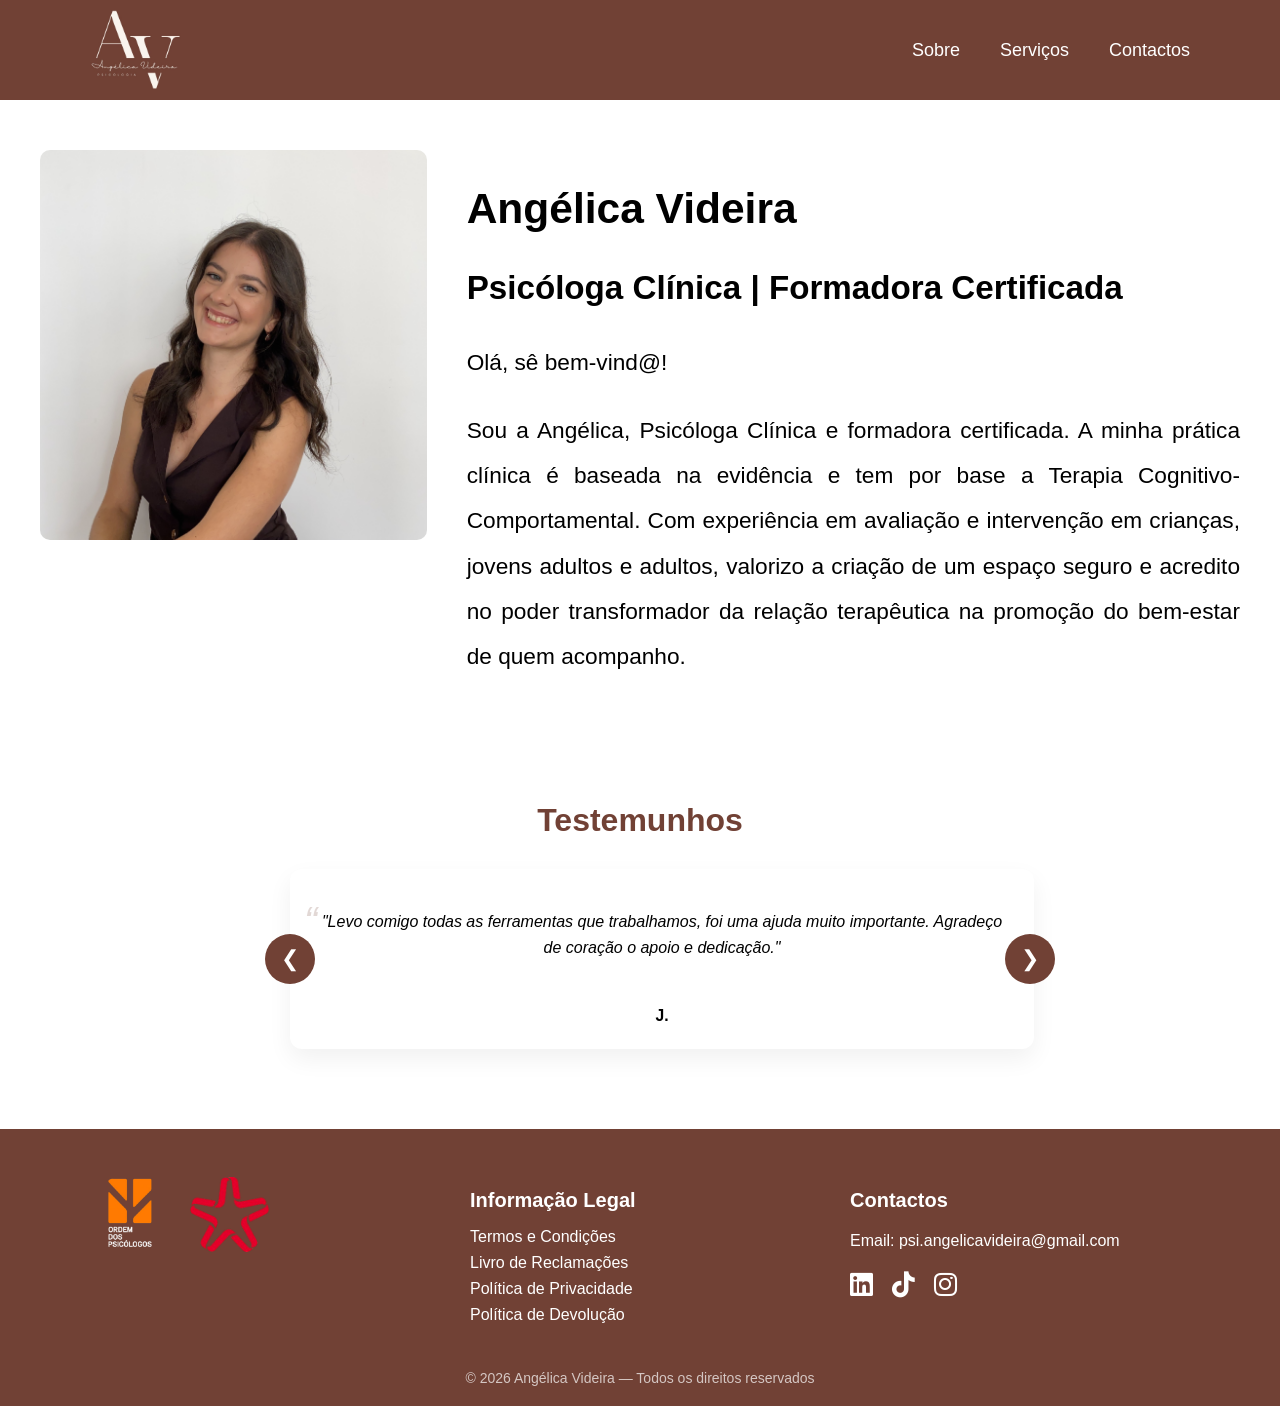
<file: index.html>
<!DOCTYPE html>
<html lang="pt">
<head>
    <meta charset="UTF-8">
    <meta name="viewport" content="width=device-width, initial-scale=1.0">
    <title>Angélica Videira | Psicóloga</title>
    <link rel="stylesheet" href="style.css">
    <link rel="stylesheet" href="https://cdnjs.cloudflare.com/ajax/libs/font-awesome/6.5.0/css/all.min.css">
    <link rel="icon" type="image/jpg" href="imagens/logo.jpg">

</head>
<body>
    <!-- MENU -->
    <nav class="menu">
        <div class="menu-container">
    
            <!-- LOGO NA BARRA -->
            <a href="index.html">
                <img src="imagens/logo.jpg" alt="Logo" class="logo-menu">
            </a>
    
            <!-- LINKS DO MENU -->
            <ul>
                <li><a href="sobre.html">Sobre</a></li>
                <li><a href="serviços.html">Serviços</a></li>
                <!--<li><a href="artigos.html">Artigos</a></li>-->
                <li><a href="contactos.html">Contactos</a></li>
            </ul>
    
        </div>
    </nav>
    
    
    

    <!-- CONTEÚDO PRINCIPAL -->
    <section class="container">
        <div class="foto">
            <img src="imagens/fotomain.jpg" alt="Foto da pessoa">
        </div>

        <div class="texto">
            <h1>Angélica Videira</h1>
            <h3>Psicóloga Clínica | Formadora Certificada</h3>
            <p>
                Olá, sê bem-vind@!
            </p>
            <p>Sou a Angélica, Psicóloga Clínica e formadora certificada. A minha prática clínica é baseada na evidência e tem por base a Terapia Cognitivo-Comportamental. Com experiência em avaliação e intervenção em crianças, jovens adultos e adultos, valorizo a criação de um espaço seguro e acredito no poder transformador da relação terapêutica na promoção do bem-estar de quem acompanho.</p>
            </p>
        </div>
    </section>
    <section class="testemunhos">
        <h2>Testemunhos</h2>
    
        <div class="carousel">
            <button class="prev">&#10094;</button>
    
            <div class="carousel-inner">
    
                <div class="testemunho ativo">
                    <p>"Levo comigo todas as ferramentas que trabalhamos, foi uma ajuda muito importante. Agradeço de coração o apoio e dedicação."</p>
                    <div class="autor">
                        <div>
                            <h3>J.</h3>
                        </div>
                    </div>
                </div>
    
                <div class="testemunho">
                    <p>"As consultas ajudaram bastante, agradeço imenso!"</p>
                    <div class="autor">
                        
                        <div>
                            <h3>H.</h3>
                            
                        </div>
                    </div>
                </div>
    
                <div class="testemunho">
                    <p>"Obrigada por me ter ajudado tanto! Sou muito grata por tudo."</p>
                    <div class="autor">
                        
                        <div>
                            <h3>B.</h3>
                            
                        </div>
                    </div>
                </div>

                <div class="testemunho">
                    <p>"Ajudou-me muito no meu processo interpessoal. As sessões foram muito importantes para mim."</p>
                    <div class="autor">
                        
                        <div>
                            <h3>A.</h3>
                            
                        </div>
                    </div>
                </div>

                <div class="testemunho">
                    <p>"Estou muito grata, foi das melhores pessoas que apareceu na vida da F."</p>
                    <div class="autor">
                        
                        <div>
                            <h3>Mãe da F.</h3>
                            
                        </div>
                    </div>
                </div>

                <div class="testemunho">
                    <p>"A C. está muito mais confiante por a ter ao seu lado!"</p>
                    <div class="autor">
                        
                        <div>
                            <h3>Mãe da C.</h3>
                            
                        </div>
                    </div>
                </div>
    
            </div>
    
            <button class="next">&#10095;</button>
        </div>
    </section>
      
    <footer class="rodape">
        <div class="rodape-container">
    
            <div class="coluna">
                <!-- LOGO DA ORDEM DOS PSICÓLOGOS -->
                 <a href="https://www.ordemdospsicologos.pt/pt">
                <img src="imagens/logo-ordem-psicologos.png" alt="Ordem dos Psicólogos" class="logo-ordem">
                 </a>
                <a href="https://www.ers.pt/pt/">
                    <img src="imagens/ers.png" alt="ERS" class="logo-ers">
                 </a>
                 
            </div>
            
    
            <div class="coluna">
                <h3>Informação Legal</h3>
                <ul>
                    <li><a href="termos.html">Termos e Condições</a></li>
                    <li><a href="https://www.livroreclamacoes.pt/inicio/">Livro de Reclamações</a></li>
                    <li><a href="privacidade.html">Política de Privacidade</a></li>
                    <li><a href="devolucao.html">Política de Devolução</a></li>
                </ul>
            </div>
            
            
    
            <div class="coluna">
                 <h3>Contactos</h3>
                  <p>Email: psi.angelicavideira@gmail.com</p> 
                  <div class="redes">
                    <a href="https://www.linkedin.com/in/ang%C3%A9lica-videira-27831a13b?utm_source=share&utm_campaign=share_via&utm_content=profile&utm_medium=ios_app" 
                       target="_blank" class="icon">
                        <i class="fab fa-linkedin"></i>
                    </a>
                
                    <a href="https://www.tiktok.com/@psi.angelicavideira?_r=1&_t=ZG-92Yc6ZAlTYf" 
                       target="_blank" class="icon">
                        <i class="fab fa-tiktok"></i>
                    </a>
                
                    <a href="https://www.instagram.com/psi.angelicavideira/" 
                       target="_blank" class="icon">
                        <i class="fab fa-instagram"></i>
                    </a>
                 </div>                 
                </div>
        </div>
    
        <div class="copy">
            © 2026 Angélica Videira — Todos os direitos reservados
        </div>
    </footer>
    
    <script>
        let index = 0;
        const testemunhos = document.querySelectorAll(".testemunho");
        const intervalo = 5000; // muda automaticamente a cada 5 segundos
        
        function mostrarTestemunho(n) {
            testemunhos.forEach(t => t.classList.remove("ativo"));
            testemunhos[n].classList.add("ativo");
        }
        
        document.querySelector(".next").addEventListener("click", () => {
            index = (index + 1) % testemunhos.length;
            mostrarTestemunho(index);
        });
        
        document.querySelector(".prev").addEventListener("click", () => {
            index = (index - 1 + testemunhos.length) % testemunhos.length;
            mostrarTestemunho(index);
        });
        
        // AUTOPLAY
        setInterval(() => {
            index = (index + 1) % testemunhos.length;
            mostrarTestemunho(index);
        }, intervalo);
        </script>                 
</body>
</html>
</file>
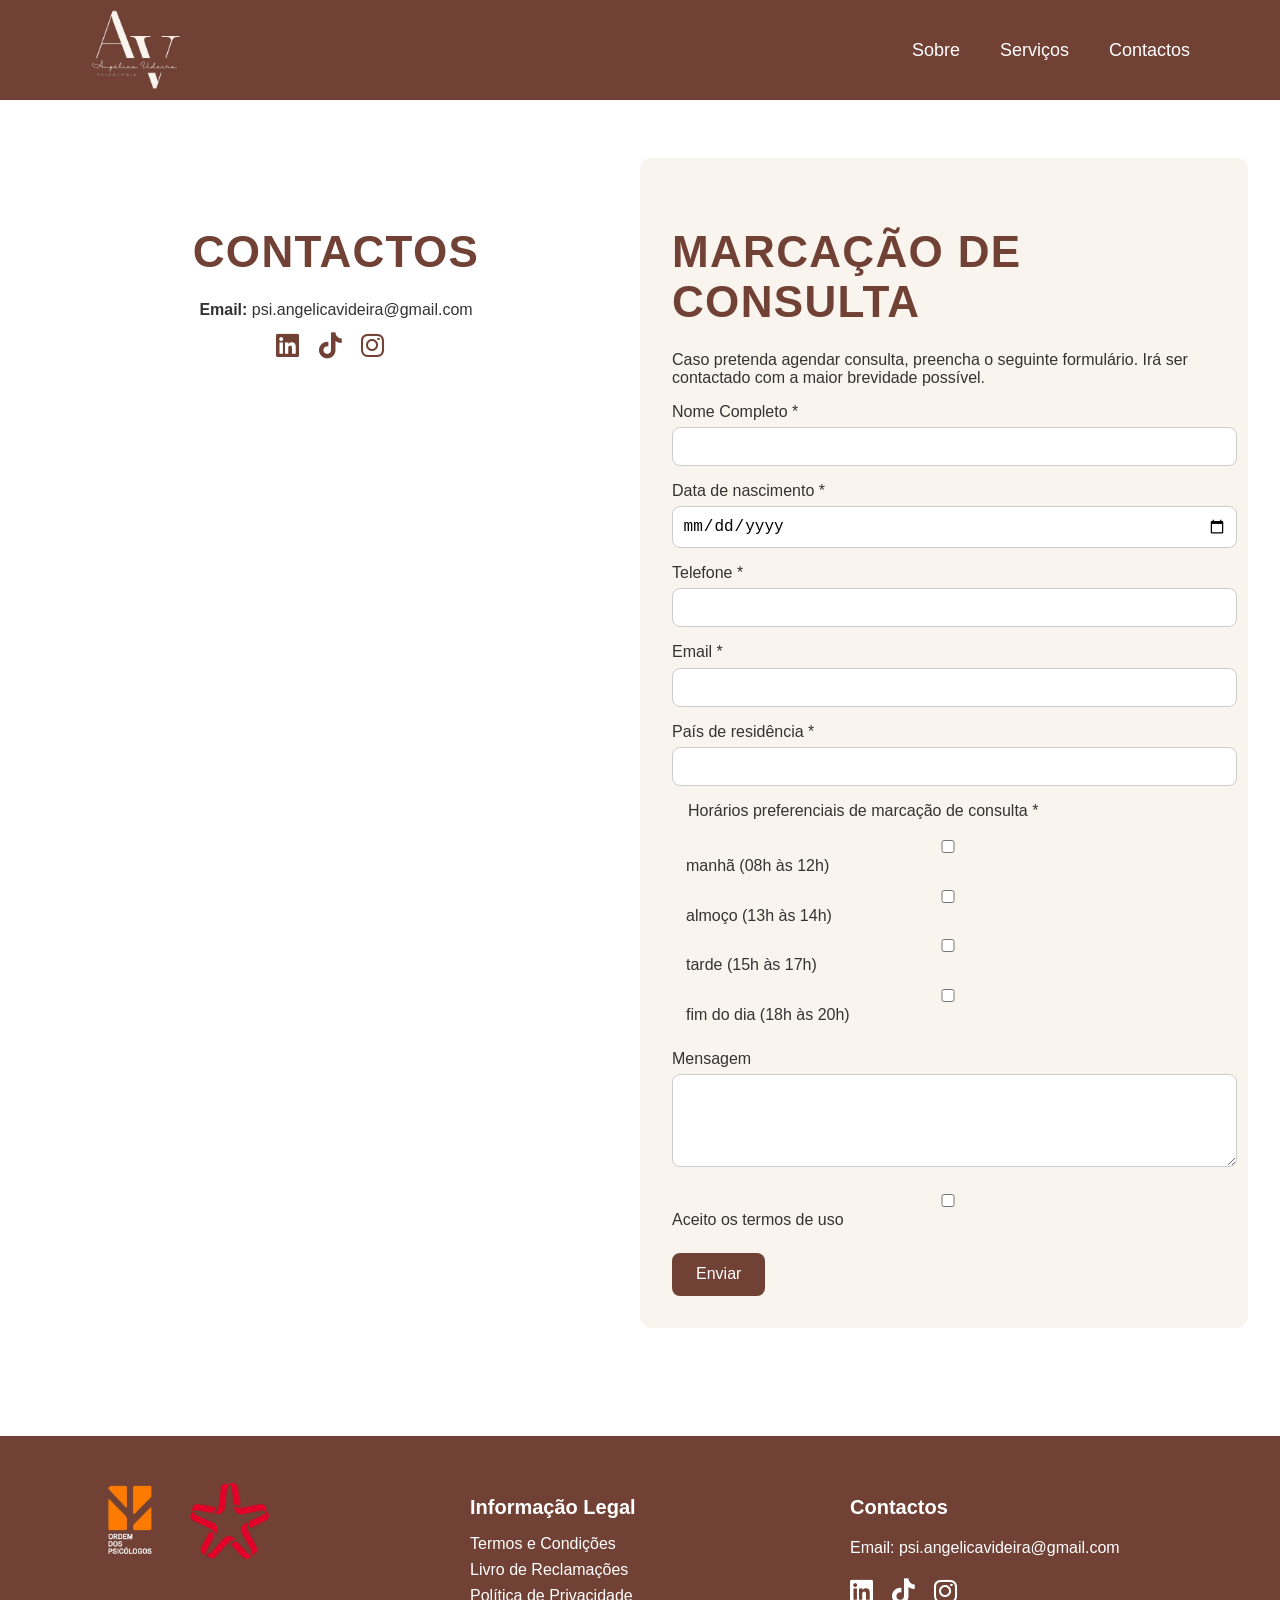
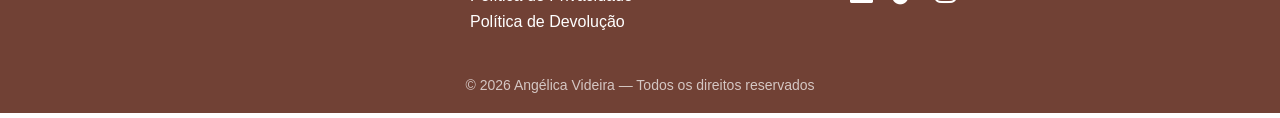
<file: contactos.html>
<!DOCTYPE html>
<html lang="pt">
<head>
    <meta charset="UTF-8">
    <meta name="viewport" content="width=device-width, initial-scale=1.0">
    <title>Angélica Videira | Psicóloga</title>
    <link rel="stylesheet" href="style.css">
    <link rel="stylesheet" href="https://cdnjs.cloudflare.com/ajax/libs/font-awesome/6.5.0/css/all.min.css">
</head>
<nav class="menu">
        <div class="menu-container">
    
            <!-- LOGO NA BARRA -->
            <a href="index.html">
                <img src="imagens/logo.jpg" alt="Logo" class="logo-menu">
            </a>
    
            <!-- LINKS DO MENU -->
            <ul>
                <li><a href="sobre.html">Sobre</a></li>
                <li><a href="serviços.html">Serviços</a></li>
                <!--<li><a href="artigos.html">Artigos</a></li>-->
                <li><a href="contactos.html">Contactos</a></li>
            </ul>
    
        </div>
    </nav>
<body>
  <section class="secao-contato">
    <!-- COLUNA ESQUERDA -->
    <div class="coluna-esquerda">
      
      <h1 class="mid-subtitle" style="text-align: center;"><strong>CONTACTOS</strong></h1>
      <p style="text-align: center" style="font-size: 5rem"><strong>Email:</strong> psi.angelicavideira@gmail.com</p>
  
      <p>
        <div class="redes" style="text-align: center;">
          <a href="https://www.linkedin.com/in/ang%C3%A9lica-videira-27831a13b" target="_blank" class="icon">
              <i class="fab fa-linkedin"></i>
          </a>
          <a href="https://www.tiktok.com/@psi.angelicavideira" target="_blank" class="icon">
              <i class="fab fa-tiktok"></i>
          </a>

          <a href="https://www.instagram.com/psi.angelicavideira/" target="_blank" class="icon">
              <i class="fab fa-instagram"></i>
          </a>
      </div>
    </div>
  
    <!-- COLUNA DIREITA -->
    <div class="coluna-direita">
      <form  action="https://formsubmit.co/psi.angelicavideira@gmail.com" method="POST" class="formulario-consulta">
        <h1 class="mid-subtitle"><strong>MARCAÇÃO DE CONSULTA</strong></h1>
          <P>Caso pretenda agendar consulta, preencha o seguinte formulário. Irá ser contactado com a maior brevidade possível.</P>
        <label>Nome Completo *</label>
        <input type="text" name="nome" required />
  
        <label>Data de nascimento *</label>
        <input type="date" name="nascimento" required />
  
        <label>Telefone *</label>
        <input type="tel" name="telefone" required />
  
        <label>Email *</label>
        <input type="email" name="email" required />
  
        <label>País de residência *</label>
        <input type="text" name="pais" required />
  
        <fieldset>
          <legend>Horários preferenciais de marcação de consulta *</legend>
  
          <label>
            <input type="checkbox" name="horario[]" value="manha" />
            manhã (08h às 12h)
          </label>
  
          <label>
            <input type="checkbox" name="horario[]" value="almoco" />
            almoço (13h às 14h)
          </label>
  
          <label>
            <input type="checkbox" name="horario[]" value="tarde" />
            tarde (15h às 17h)
          </label>
  
          <label>
            <input type="checkbox" name="horario[]" value="fim-do-dia" />
            fim do dia (18h às 20h)
          </label>
        </fieldset>
  
        <label>Mensagem</label>
        <textarea name="mensagem" rows="4"></textarea>
  
        <label class="checkbox-termos">
          <input type="checkbox" required />
          Aceito os termos de uso
        </label>
        <input type="hidden" name="_next" value="https://www.angelicavideirapsicologa.pt/obrigado.html?v=2">
        <button type="submit">Enviar</button>
      </form>
    </div>
  </section>
  <!-- FOOTER -->
  <footer class="rodape">
        <div class="rodape-container">
    
            <div class="coluna">
                <!-- LOGO DA ORDEM DOS PSICÓLOGOS -->
                 <a href="https://www.ordemdospsicologos.pt/pt">
                <img src="imagens/logo-ordem-psicologos.png" alt="Ordem dos Psicólogos" class="logo-ordem">
                 </a>
                <a href="https://www.ers.pt/pt/">
                    <img src="imagens/ers.png" alt="ERS" class="logo-ers">
                 </a>
                 
            </div>
            
    
            <div class="coluna">
                <h3>Informação Legal</h3>
                <ul>
                    <li><a href="termos.html">Termos e Condições</a></li>
                    <li><a href="https://www.livroreclamacoes.pt/inicio/">Livro de Reclamações</a></li>
                    <li><a href="privacidade.html">Política de Privacidade</a></li>
                    <li><a href="devolucao.html">Política de Devolução</a></li>
                </ul>
            </div>
            
            
    
            <div class="coluna">
                 <h3>Contactos</h3>
                  <p>Email: psi.angelicavideira@gmail.com</p> 
                  <div class="redes">
                    <a href="https://www.linkedin.com/in/ang%C3%A9lica-videira-27831a13b?utm_source=share&utm_campaign=share_via&utm_content=profile&utm_medium=ios_app" 
                       target="_blank" class="icon">
                        <i class="fab fa-linkedin"></i>
                    </a>
                
                    <a href="https://www.tiktok.com/@psi.angelicavideira?_r=1&_t=ZG-92Yc6ZAlTYf" 
                       target="_blank" class="icon">
                        <i class="fab fa-tiktok"></i>
                    </a>
                
                    <a href="https://www.instagram.com/psi.angelicavideira/" 
                       target="_blank" class="icon">
                        <i class="fab fa-instagram"></i>
                    </a>
                 </div>                 
                </div>
        </div>
    
        <div class="copy">
            © 2026 Angélica Videira — Todos os direitos reservados
        </div>
    </footer>
</body>
</file>
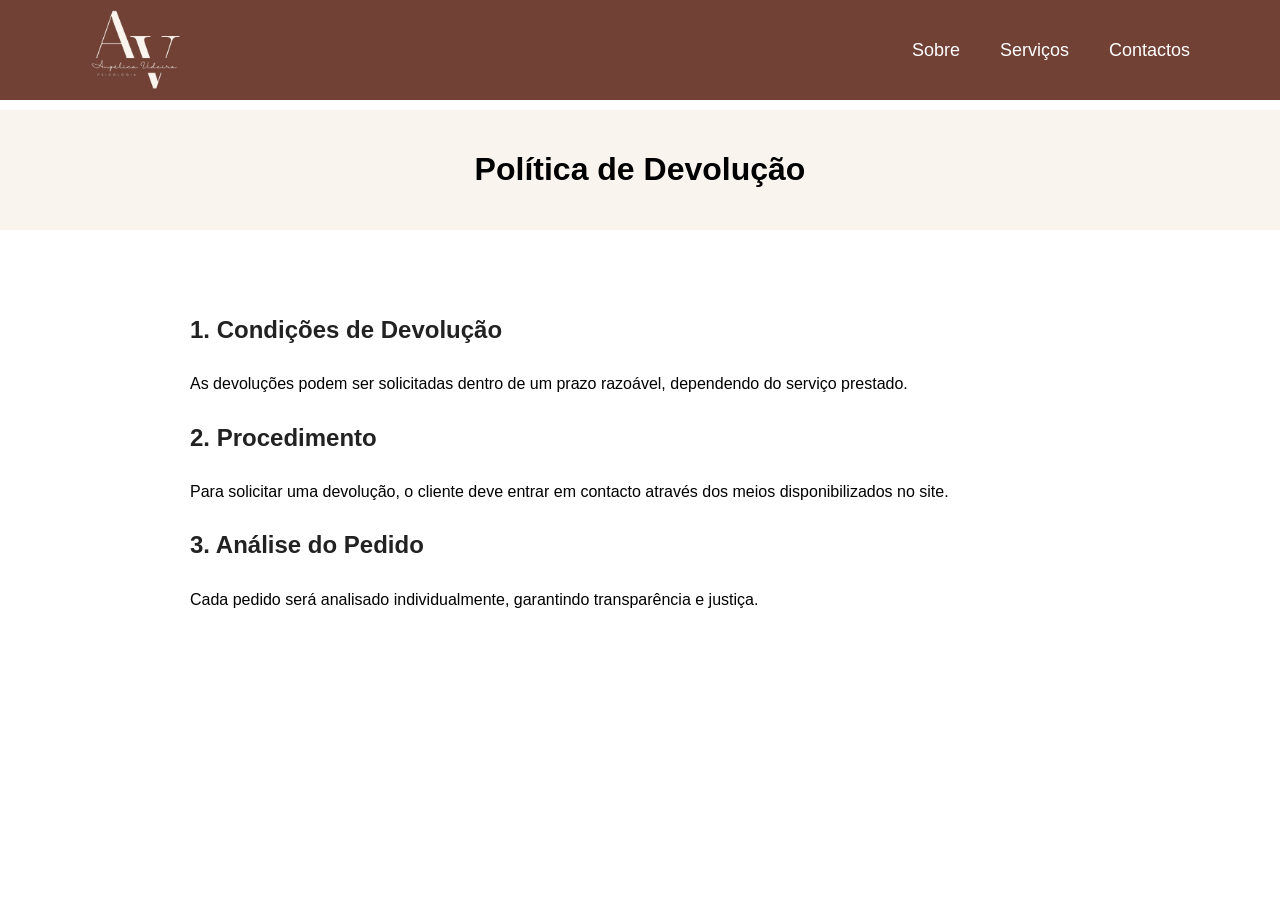
<file: devolucao.html>
<!DOCTYPE html>
<html lang="pt">
<head>
    <meta charset="UTF-8">
    <meta name="viewport" content="width=device-width, initial-scale=1.0">
    <title>Política de Devolução</title>
    <link rel="stylesheet" href="style.css">
</head>
<body>
    <nav class="menu">
        <div class="menu-container">
    
            <!-- LOGO NA BARRA -->
            <a href="index.html">
                <img src="imagens/logo.jpg" alt="Logo" class="logo-menu">
            </a>
    
            <!-- LINKS DO MENU -->
            <ul>
                <li><a href="sobre.html">Sobre</a></li>
                <li><a href="serviços.html">Serviços</a></li>
                <!--<li><a href="artigos.html">Artigos</a></li>-->
                <li><a href="contactos.html">Contactos</a></li>
            </ul>
    
        </div>
    </nav>

<header>
    <h1>Política de Devolução</h1>
</header>

<section class="pagina-interna">
    <h2>1. Condições de Devolução</h2>
    <p>As devoluções podem ser solicitadas dentro de um prazo razoável, dependendo do serviço prestado.</p>

    <h2>2. Procedimento</h2>
    <p>Para solicitar uma devolução, o cliente deve entrar em contacto através dos meios disponibilizados no site.</p>

    <h2>3. Análise do Pedido</h2>
    <p>Cada pedido será analisado individualmente, garantindo transparência e justiça.</p>
</section>

</body>
</html>
</file>
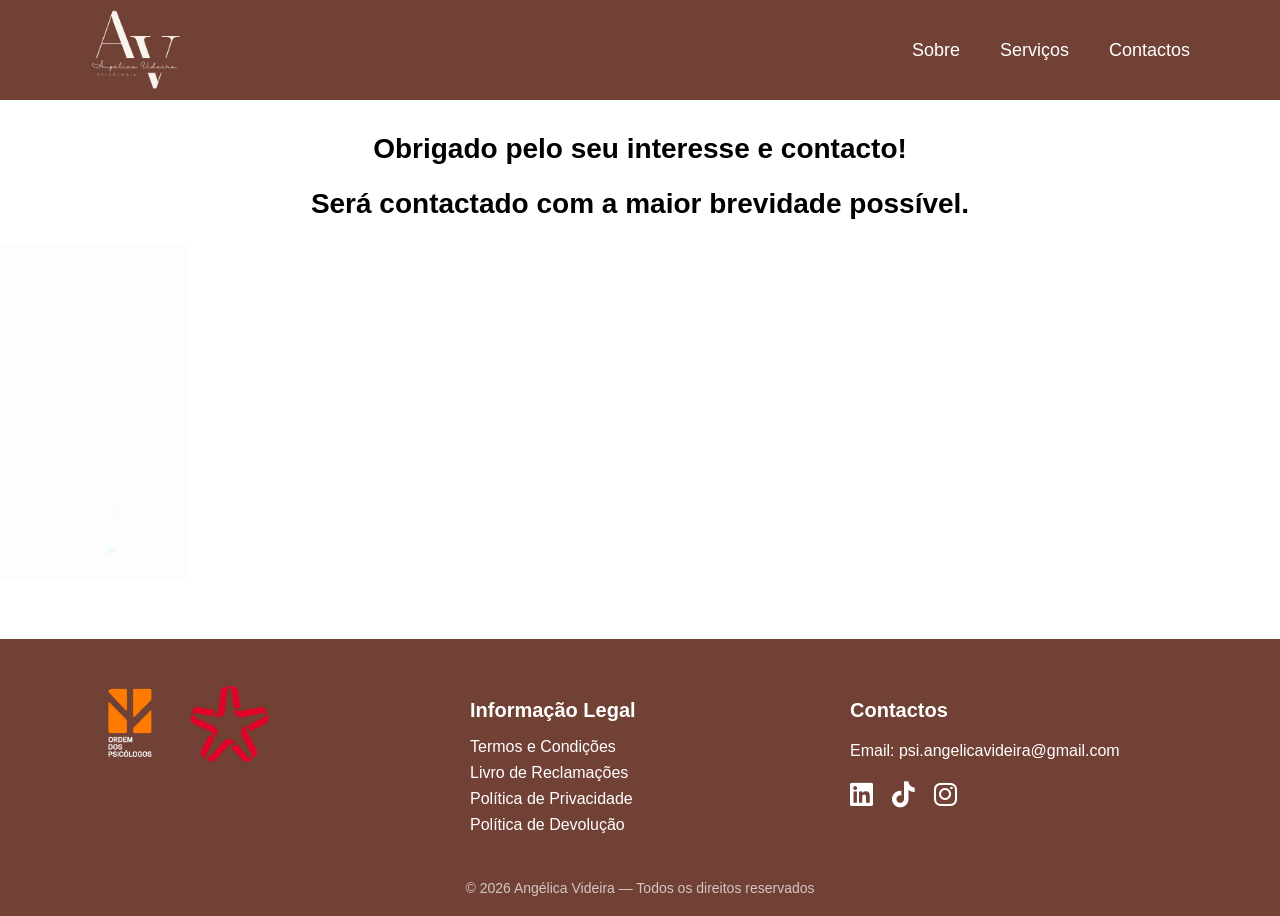
<file: obrigado.html>
<!DOCTYPE html>
<html lang="pt">
<head>
    <meta charset="UTF-8">
    <meta name="viewport" content="width=device-width, initial-scale=1.0">
    <title>Angélica Videira | Psicóloga</title>
    <link rel="stylesheet" href="style.css">
    <link rel="stylesheet" href="https://cdnjs.cloudflare.com/ajax/libs/font-awesome/6.5.0/css/all.min.css">
</head>
<nav class="menu">
        <div class="menu-container">
    
            <!-- LOGO NA BARRA -->
            <a href="index.html">
                <img src="imagens/logo.jpg" alt="Logo" class="logo-menu">
            </a>
    
            <!-- LINKS DO MENU -->
            <ul>
                <li><a href="sobre.html">Sobre</a></li>
                <li><a href="serviços.html">Serviços</a></li>
                <!--<li><a href="artigos.html">Artigos</a></li>-->
                <li><a href="contactos.html">Contactos</a></li>
            </ul>
    
        </div>
    </nav>
<body>
    <div class="texto" style="text-align: center;">
            <p></p>
            <p></p>
            <h2>Obrigado pelo seu interesse e contacto!</h2>
            <h2>Será contactado com a maior brevidade possível. <h2>
            <img src="imagens/branco1.jpg" style="width: 5cm;">
           
    </div>
    <footer class="rodape">
        <div class="rodape-container">
    
            <div class="coluna">
                <!-- LOGO DA ORDEM DOS PSICÓLOGOS -->
                 <a href="https://www.ordemdospsicologos.pt/pt">
                <img src="imagens/logo-ordem-psicologos.png" alt="Ordem dos Psicólogos" class="logo-ordem">
                 </a>
                <a href="https://www.ers.pt/pt/">
                    <img src="imagens/ers.png" alt="ERS" class="logo-ers">
                 </a>
                 
            </div>
            
    
            <div class="coluna">
                <h3>Informação Legal</h3>
                <ul>
                    <li><a href="termos.html">Termos e Condições</a></li>
                    <li><a href="https://www.livroreclamacoes.pt/inicio/">Livro de Reclamações</a></li>
                    <li><a href="privacidade.html">Política de Privacidade</a></li>
                    <li><a href="devolucao.html">Política de Devolução</a></li>
                </ul>
            </div>
            
            
    
            <div class="coluna">
                 <h3>Contactos</h3>
                  <p>Email: psi.angelicavideira@gmail.com</p> 
                  <div class="redes">
                    <a href="https://www.linkedin.com/in/ang%C3%A9lica-videira-27831a13b?utm_source=share&utm_campaign=share_via&utm_content=profile&utm_medium=ios_app" 
                       target="_blank" class="icon">
                        <i class="fab fa-linkedin"></i>
                    </a>
                
                    <a href="https://www.tiktok.com/@psi.angelicavideira?_r=1&_t=ZG-92Yc6ZAlTYf" 
                       target="_blank" class="icon">
                        <i class="fab fa-tiktok"></i>
                    </a>
                
                    <a href="https://www.instagram.com/psi.angelicavideira/" 
                       target="_blank" class="icon">
                        <i class="fab fa-instagram"></i>
                    </a>
                 </div>                 
                </div>
        </div>
    
        <div class="copy">
            © 2026 Angélica Videira — Todos os direitos reservados
        </div>
    </footer>
</body>
</file>
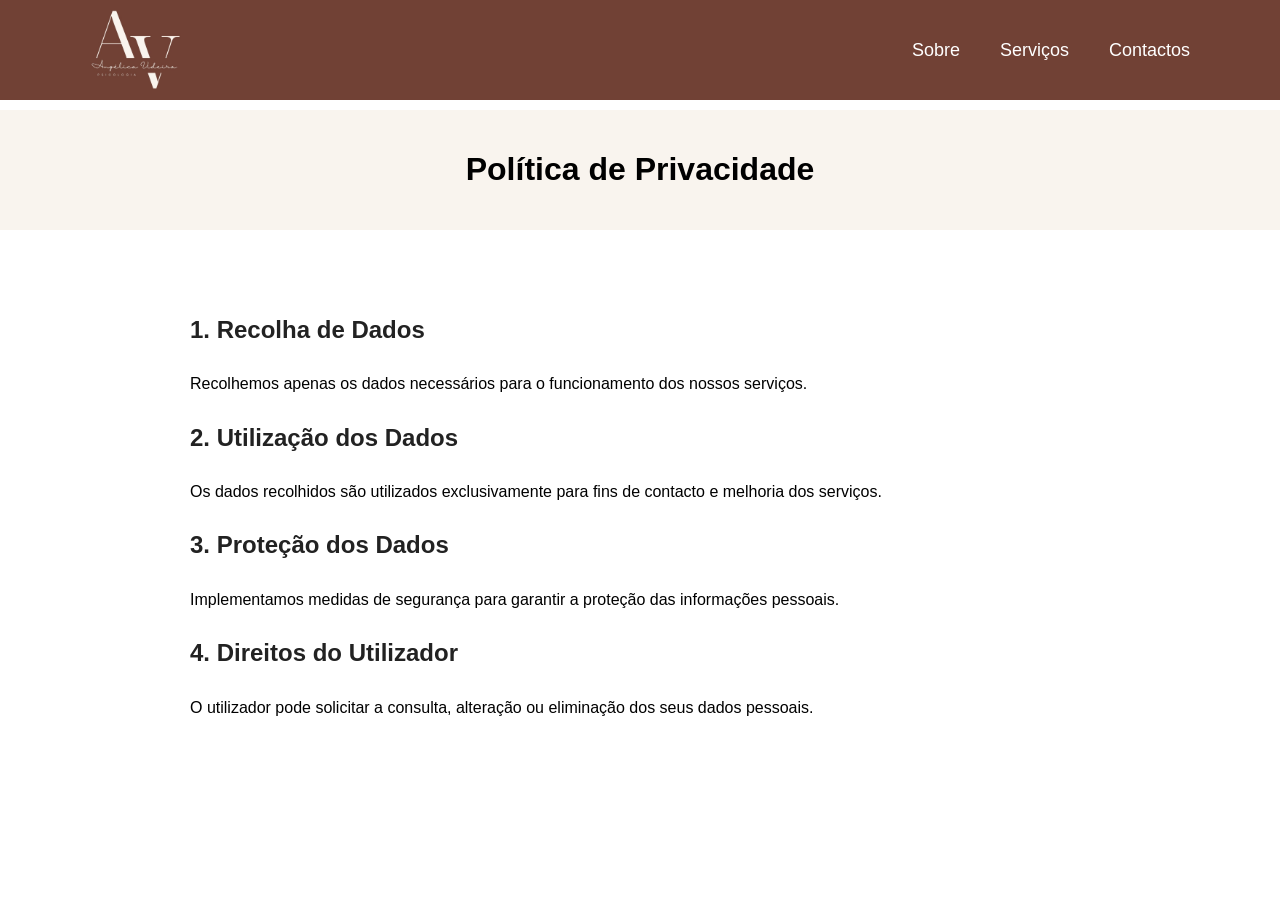
<file: privacidade.html>
<!DOCTYPE html>
<html lang="pt">
<head>
    <meta charset="UTF-8">
    <meta name="viewport" content="width=device-width, initial-scale=1.0">
    <title>Política de Privacidade</title>
    <link rel="stylesheet" href="style.css">
</head>
<body>
    <nav class="menu">
        <div class="menu-container">
    
            <!-- LOGO NA BARRA -->
            <a href="index.html">
                <img src="imagens/logo.jpg" alt="Logo" class="logo-menu">
            </a>
    
            <!-- LINKS DO MENU -->
            <ul>
                <li><a href="sobre.html">Sobre</a></li>
                <li><a href="serviços.html">Serviços</a></li>
                <!--<li><a href="artigos.html">Artigos</a></li>-->
                <li><a href="contactos.html">Contactos</a></li>
            </ul>
    
        </div>
    </nav>

<header>
    <h1>Política de Privacidade</h1>
</header>

<section class="pagina-interna">
    <h2>1. Recolha de Dados</h2>
    <p>Recolhemos apenas os dados necessários para o funcionamento dos nossos serviços.</p>

    <h2>2. Utilização dos Dados</h2>
    <p>Os dados recolhidos são utilizados exclusivamente para fins de contacto e melhoria dos serviços.</p>

    <h2>3. Proteção dos Dados</h2>
    <p>Implementamos medidas de segurança para garantir a proteção das informações pessoais.</p>

    <h2>4. Direitos do Utilizador</h2>
    <p>O utilizador pode solicitar a consulta, alteração ou eliminação dos seus dados pessoais.</p>
</section>

</body>
</html>
</file>
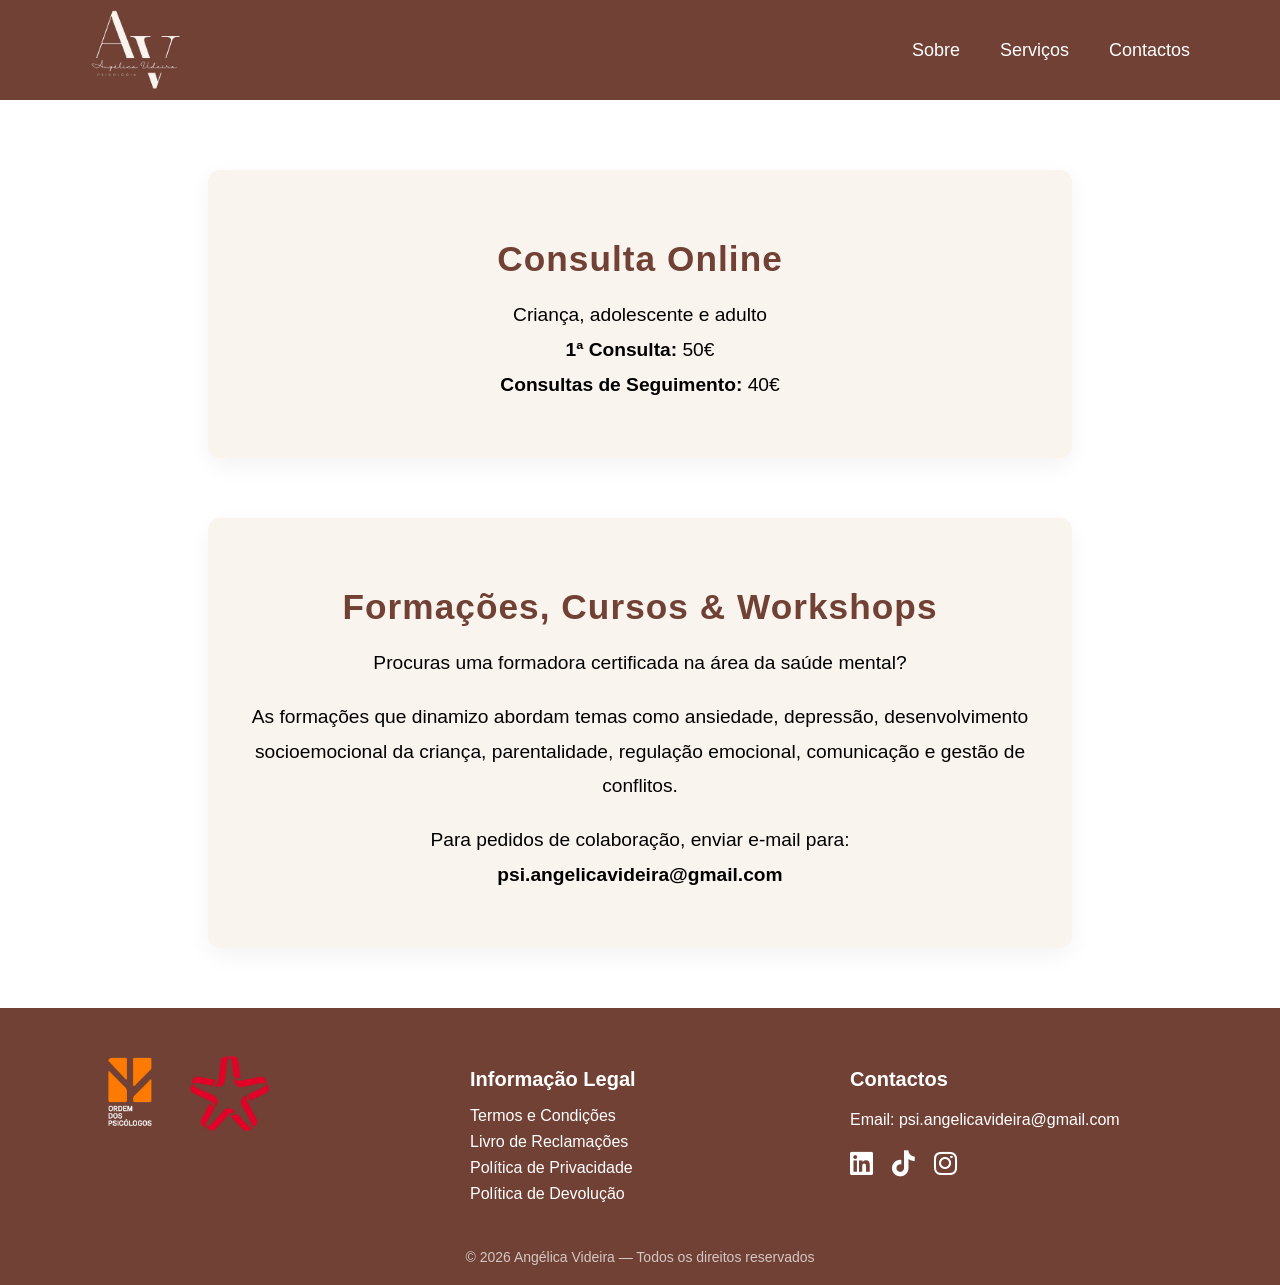
<file: serviços.html>
<!DOCTYPE html>
<html lang="pt">
<head>
    <meta charset="UTF-8">
    <meta name="viewport" content="width=device-width, initial-scale=1.0">
    <title>Angélica Videira | Psicóloga</title>
    <link rel="stylesheet" href="style.css">
    <link rel="stylesheet" href="https://cdnjs.cloudflare.com/ajax/libs/font-awesome/6.5.0/css/all.min.css">
    <link rel="icon" type="image/jpg" href="imagens/logo.jpg">

</head>
<body>
    <!-- MENU -->
    <nav class="menu">
        <div class="menu-container">
    
            <!-- LOGO NA BARRA -->
            <a href="index.html">
                <img src="imagens/logo.jpg" alt="Logo" class="logo-menu">
            </a>
    
            <!-- LINKS DO MENU -->
            <ul>
                <li><a href="sobre.html">Sobre</a></li>
                <li><a href="serviços.html">Serviços</a></li>
                <!--<li><a href="artigos.html">Artigos</a></li>-->
                <li><a href="contactos.html">Contactos</a></li>
            </ul>
    
        </div>
    </nav>

    <section class="bloco-servico">
        <h2 class="servico-titulo">Consulta Online</h2>
        <p class="servico-texto">
          Criança, adolescente e adulto<br>
          <strong>1ª Consulta:</strong> 50€<br>
          <strong>Consultas de Seguimento:</strong> 40€
        </p>
      </section>
      
      <section class="bloco-servico">
        <h2 class="servico-titulo">Formações, Cursos & Workshops</h2>
        <p class="servico-texto">
        Procuras uma formadora certificada na área da saúde mental?</p>
        <p class="servico-texto">As formações que dinamizo abordam temas como ansiedade, depressão, desenvolvimento socioemocional da criança, parentalidade, regulação emocional, comunicação e gestão de conflitos.
        </p>
        <p class="servico-texto">
          Para pedidos de colaboração, enviar e-mail para:<br>
          <strong>psi.angelicavideira@gmail.com</strong>
        </p>
      </section>
     
      <!--<section class="bloco-servico">
        <h2 class="servico-titulo">Produtos</h2>
        <p class="servico-texto">
          <strong>Acolher & Prosperar</strong>
        </p>
      </section>-->
      <footer class="rodape">
        <div class="rodape-container">
    
            <div class="coluna">
                <!-- LOGO DA ORDEM DOS PSICÓLOGOS -->
                 <a href="https://www.ordemdospsicologos.pt/pt">
                <img src="imagens/logo-ordem-psicologos.png" alt="Ordem dos Psicólogos" class="logo-ordem">
                 </a>
                <a href="https://www.ers.pt/pt/">
                    <img src="imagens/ers.png" alt="ERS" class="logo-ers">
                 </a>
                 
            </div>
            
    
            <div class="coluna">
                <h3>Informação Legal</h3>
                <ul>
                    <li><a href="termos.html">Termos e Condições</a></li>
                    <li><a href="https://www.livroreclamacoes.pt/inicio/">Livro de Reclamações</a></li>
                    <li><a href="privacidade.html">Política de Privacidade</a></li>
                    <li><a href="devolucao.html">Política de Devolução</a></li>
                </ul>
            </div>
            
            
    
            <div class="coluna">
                 <h3>Contactos</h3>
                  <p>Email: psi.angelicavideira@gmail.com</p> 
                  <div class="redes">
                    <a href="https://www.linkedin.com/in/ang%C3%A9lica-videira-27831a13b?utm_source=share&utm_campaign=share_via&utm_content=profile&utm_medium=ios_app" 
                       target="_blank" class="icon">
                        <i class="fab fa-linkedin"></i>
                    </a>
                
                    <a href="https://www.tiktok.com/@psi.angelicavideira?_r=1&_t=ZG-92Yc6ZAlTYf" 
                       target="_blank" class="icon">
                        <i class="fab fa-tiktok"></i>
                    </a>
                
                    <a href="https://www.instagram.com/psi.angelicavideira/" 
                       target="_blank" class="icon">
                        <i class="fab fa-instagram"></i>
                    </a>
                 </div>                 
                </div>
        </div>
    
        <div class="copy">
            © 2026 Angélica Videira — Todos os direitos reservados
        </div>
    </footer>
</file>
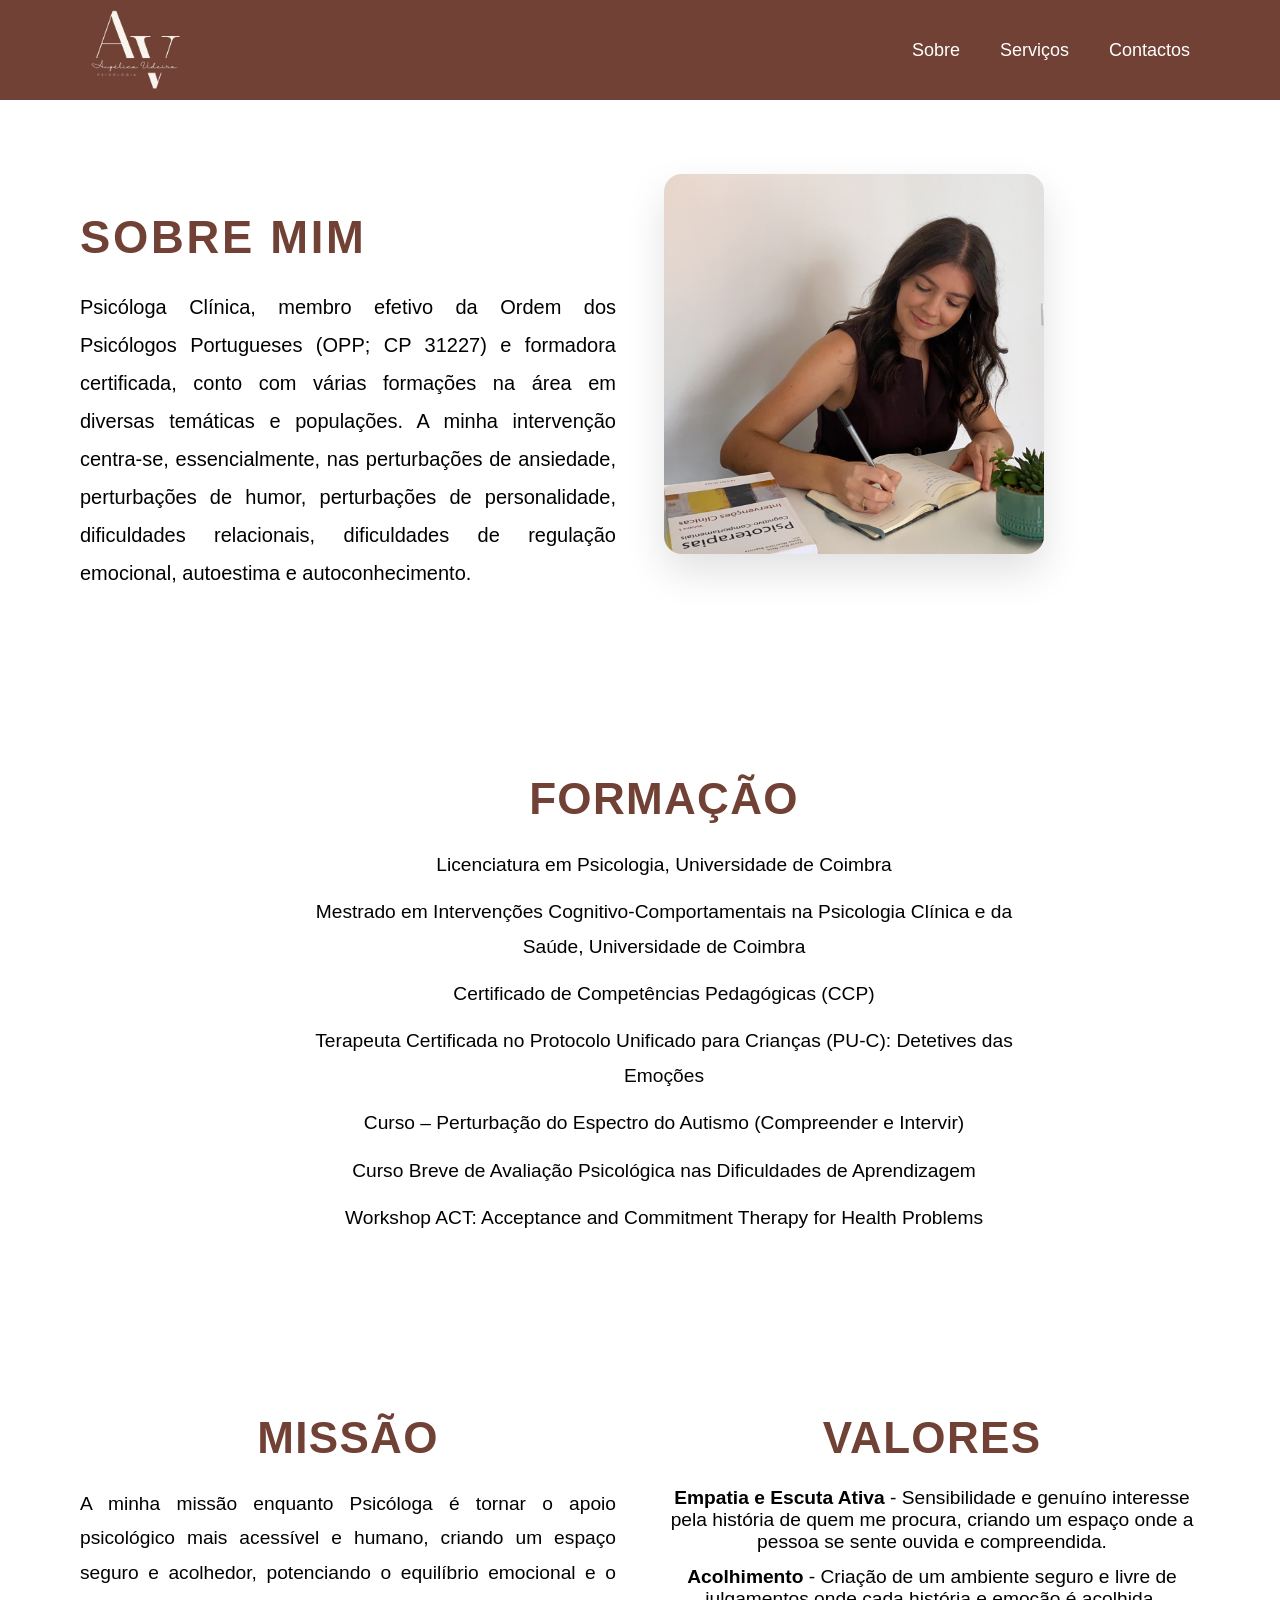
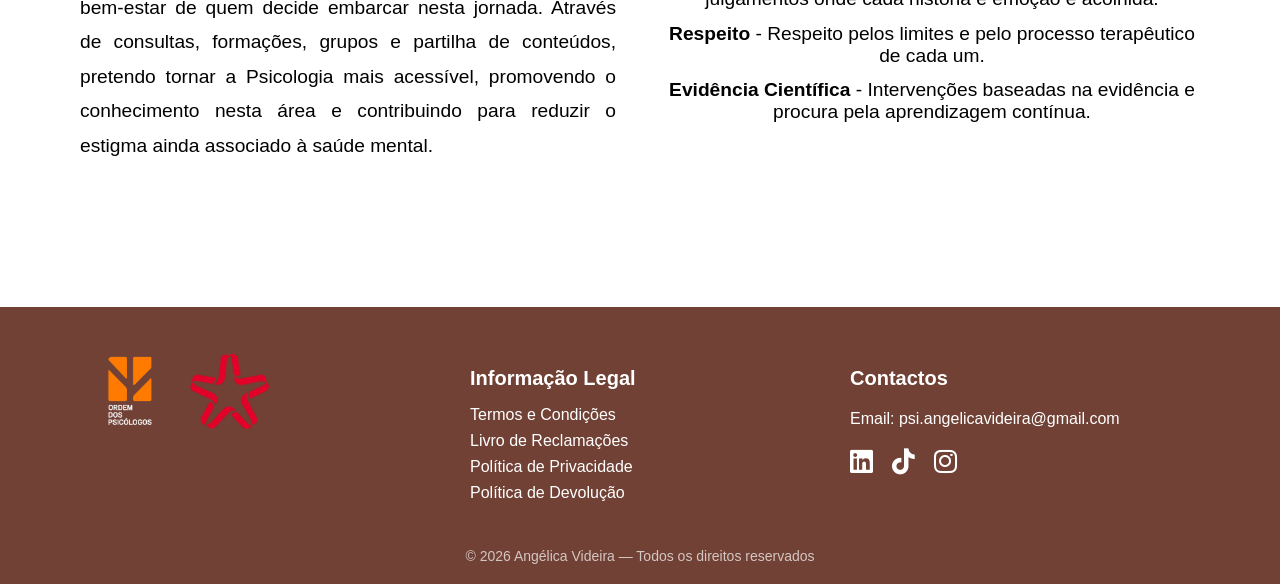
<file: sobre.html>
<!DOCTYPE html>
<html lang="pt">
<head>
    <meta charset="UTF-8">
    <meta name="viewport" content="width=device-width, initial-scale=1.0">
    <title>Angélica Videira | Psicóloga</title>
    <link rel="stylesheet" href="style.css">
    <link rel="stylesheet" href="https://cdnjs.cloudflare.com/ajax/libs/font-awesome/6.5.0/css/all.min.css">
    <link rel="icon" type="image/jpg" href="imagens/logo.jpg">

</head>
<body>
    <!-- MENU -->
    <nav class="menu">
        <div class="menu-container">
    
            <!-- LOGO NA BARRA -->
            <a href="index.html">
                <img src="imagens/logo.jpg" alt="Logo" class="logo-menu">
            </a>
    
            <!-- LINKS DO MENU -->
            <ul>
                <li><a href="sobre.html">Sobre</a></li>
                <li><a href="serviços.html">Serviços</a></li>
                <!--<li><a href="artigos.html">Artigos</a></li>-->
                <li><a href="contactos.html">Contactos</a></li>
            </ul>
    
        </div>
    </nav>

    <!-- SOBRE MIM -->
    <section class="sec-quem-sou-eu">
        <div class="container-quem-sou-eu">

            <div class="quem-sou-texto">
                <h2>Sobre mim</h2>
                <p>
                    Psicóloga Clínica, membro efetivo da Ordem dos Psicólogos Portugueses (OPP; CP 31227) e formadora certificada, conto com várias formações na área em diversas temáticas e populações. A minha intervenção centra-se, essencialmente, nas perturbações de ansiedade, perturbações de humor, perturbações de personalidade, dificuldades relacionais, dificuldades de regulação emocional, autoestima e autoconhecimento.
                </p>
            </div>

            <div class="quem-sou-foto">
                <div class="foto-wrapper">
                    <img src="imagens/fotoaescrever.jpg" alt="Fotografia de Angélica Videira">
                </div>
            </div>

        </div>
    </section>

    <!-- FORMAÇÃO -->
    <section class="mid-section">
        <div class="mid-section-content">
            <h2 class="mid-subtitle"><strong>FORMAÇÃO</strong></h2>

            <ul class="mid-text">
              <li>Licenciatura em Psicologia, Universidade de Coimbra</li>
              <li>Mestrado em Intervenções Cognitivo-Comportamentais na Psicologia Clínica e da Saúde, Universidade de Coimbra</li>
              <li>Certificado de Competências Pedagógicas (CCP)</li>
              <li>Terapeuta Certificada no Protocolo Unificado para Crianças (PU-C): Detetives das Emoções</li>
              <li>Curso – Perturbação do Espectro do Autismo (Compreender e Intervir)</li>
              <li>Curso Breve de Avaliação Psicológica nas Dificuldades de Aprendizagem</li>
              <li>Workshop ACT: Acceptance and Commitment Therapy for Health Problems</li>
            </ul>          
        </div>
    </section>

    <!-- MISSÃO E VALORES -->
    <section class="sec-formacao-valores">
      <div class="container-quem-sou-eu">
    
        <!-- Missão -->
        <div class="coluna-valores">
          <h2 class="mid-subtitle"><STRONG>MISSÃO</STRONG></h2>
          <p class="missao-texto-p">
            A minha missão enquanto Psicóloga é tornar o apoio psicológico mais acessível e humano, criando um espaço seguro e acolhedor, potenciando o equilíbrio emocional e o bem-estar de quem decide embarcar nesta jornada.
            Através de consultas, formações, grupos e partilha de conteúdos, pretendo tornar a Psicologia mais acessível, promovendo o conhecimento nesta área e contribuindo para reduzir o estigma ainda associado à saúde mental.
          </p>
        </div>
    
        <!-- Valores -->
        <div class="coluna-valores">
          <h2 class="mid-subtitle"><strong>VALORES</strong></h2>
          <ul class="valores-lista">
            <li><STRONG>Empatia e Escuta Ativa</STRONG> - Sensibilidade e genuíno interesse pela história de quem me procura, criando um espaço onde a pessoa se sente ouvida e compreendida.</li>
            <li><strong>Acolhimento</strong> - Criação de um ambiente seguro e livre de julgamentos onde cada história e emoção é acolhida.</li>
            <li><strong>Respeito</strong> - Respeito pelos limites e pelo processo terapêutico de cada um.</li>
            <li><strong>Evidência Científica</strong> - Intervenções baseadas na evidência e procura pela aprendizagem contínua.</li>
          </ul>
        </div>
    
      </div>
    </section>

    <!-- FOOTER -->
    <footer class="rodape">
        <div class="rodape-container">
    
            <div class="coluna">
                <!-- LOGO DA ORDEM DOS PSICÓLOGOS -->
                 <a href="https://www.ordemdospsicologos.pt/pt">
                <img src="imagens/logo-ordem-psicologos.png" alt="Ordem dos Psicólogos" class="logo-ordem">
                 </a>
                <a href="https://www.ers.pt/pt/">
                    <img src="imagens/ers.png" alt="ERS" class="logo-ers">
                 </a>
                 
            </div>
            
    
            <div class="coluna">
                <h3>Informação Legal</h3>
                <ul>
                    <li><a href="termos.html">Termos e Condições</a></li>
                    <li><a href="https://www.livroreclamacoes.pt/inicio/">Livro de Reclamações</a></li>
                    <li><a href="privacidade.html">Política de Privacidade</a></li>
                    <li><a href="devolucao.html">Política de Devolução</a></li>
                </ul>
            </div>
            
            
    
            <div class="coluna">
                 <h3>Contactos</h3>
                  <p>Email: psi.angelicavideira@gmail.com</p> 
                  <div class="redes">
                    <a href="https://www.linkedin.com/in/ang%C3%A9lica-videira-27831a13b?utm_source=share&utm_campaign=share_via&utm_content=profile&utm_medium=ios_app" 
                       target="_blank" class="icon">
                        <i class="fab fa-linkedin"></i>
                    </a>
                
                    <a href="https://www.tiktok.com/@psi.angelicavideira?_r=1&_t=ZG-92Yc6ZAlTYf" 
                       target="_blank" class="icon">
                        <i class="fab fa-tiktok"></i>
                    </a>
                
                    <a href="https://www.instagram.com/psi.angelicavideira/" 
                       target="_blank" class="icon">
                        <i class="fab fa-instagram"></i>
                    </a>
                 </div>                 
                </div>
        </div>
    
        <div class="copy">
            © 2026 Angélica Videira — Todos os direitos reservados
        </div>
    </footer>

</body>
</html>
</file>
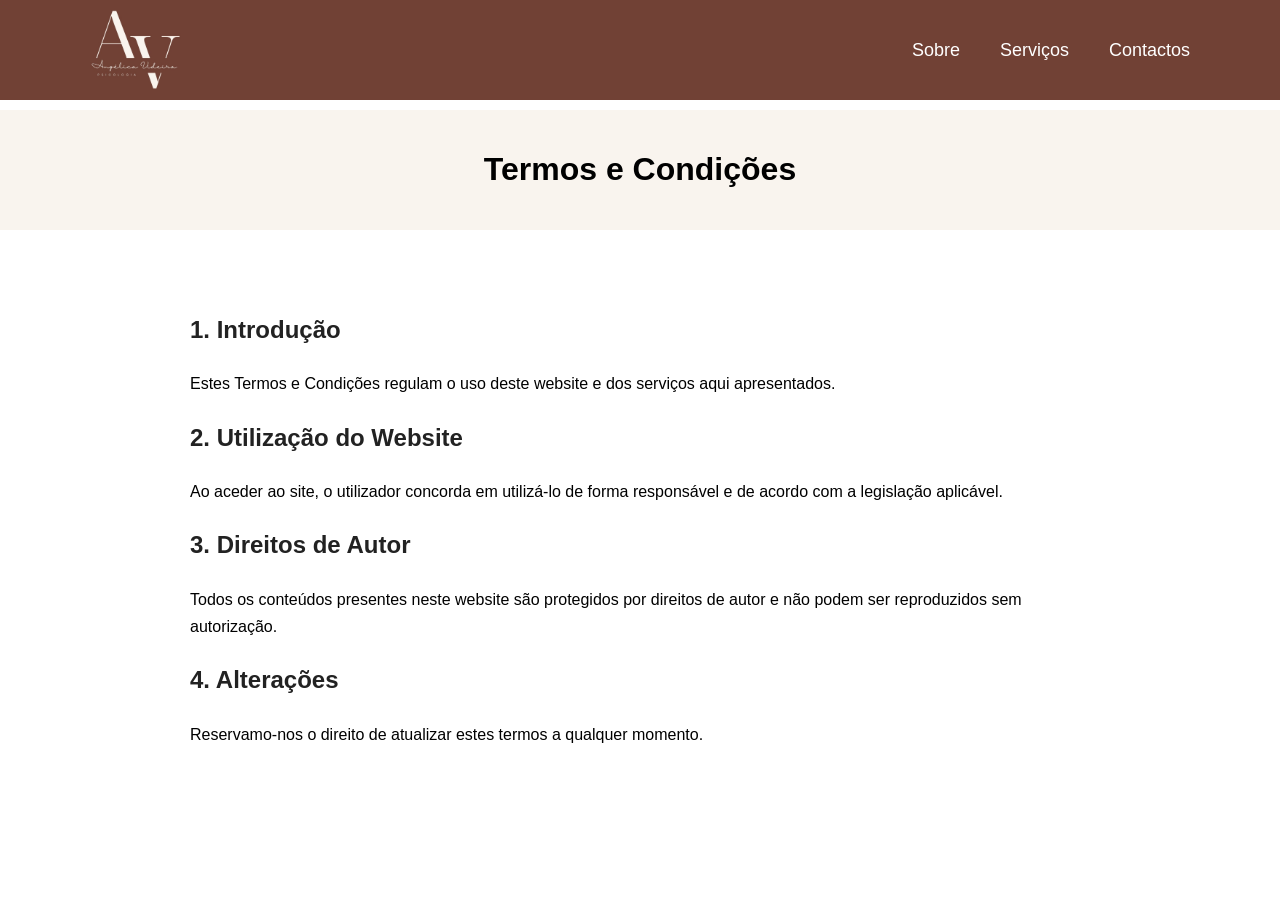
<file: termos.html>
<!DOCTYPE html>
<html lang="pt">
<head>
    <meta charset="UTF-8">
    <meta name="viewport" content="width=device-width, initial-scale=1.0">
    <title>Termos e Condições</title>
    <link rel="stylesheet" href="style.css">
</head>
<body>
    <nav class="menu">
        <div class="menu-container">
    
            <!-- LOGO NA BARRA -->
            <a href="index.html">
                <img src="imagens/logo.jpg" alt="Logo" class="logo-menu">
            </a>
    
            <!-- LINKS DO MENU -->
            <ul>
                <li><a href="sobre.html">Sobre</a></li>
                <li><a href="serviços.html">Serviços</a></li>
                <!--<li><a href="artigos.html">Artigos</a></li>-->
                <li><a href="contactos.html">Contactos</a></li>
            </ul>
    
        </div>
    </nav>

<header>
    <h1>Termos e Condições</h1>
</header>

<section class="pagina-interna">
    <h2>1. Introdução</h2>
    <p>Estes Termos e Condições regulam o uso deste website e dos serviços aqui apresentados.</p>

    <h2>2. Utilização do Website</h2>
    <p>Ao aceder ao site, o utilizador concorda em utilizá-lo de forma responsável e de acordo com a legislação aplicável.</p>

    <h2>3. Direitos de Autor</h2>
    <p>Todos os conteúdos presentes neste website são protegidos por direitos de autor e não podem ser reproduzidos sem autorização.</p>

    <h2>4. Alterações</h2>
    <p>Reservamo-nos o direito de atualizar estes termos a qualquer momento.</p>
</section>

</body>
</html>
</file>
<file: style.css>
body {
    margin: 0;
    font-family: Arial, sans-serif;
    background: #ffffff;
    padding-top: 110px; /* ajusta conforme a altura do menu */
}

/* LOGO */
header {
    text-align: center;
    padding: 20px 0;
    background-color: #F9F4ee;
}

.logo {
    width: 80px;
}

/* MENU */
.menu {
    background: #714135;
    padding: 10px 0;
    position: fixed;
    top: 0;
    left: 0;
    width: 100%;
    z-index: 999; /* garante que fica por cima do conteúdo */
}

.menu-container {
    max-width: 1100px;
    margin: auto;
    display: flex;
    align-items: center;
    justify-content: space-between;
    padding: 0 20px;
}

.logo-menu {
    height: 80px;
}

.menu ul {
    list-style: none;
    display: flex;
    gap: 40px;
    margin: 0;
    padding: 0;
}

.menu a {
    color: white;
    text-decoration: none;
    font-size: 18px;
    transition: 0.3s;
}

/* RESPONSIVO MENU */
@media (max-width: 768px) {
    .menu-container {
        flex-direction: column;
        gap: 15px;
    }

    .menu ul {
        flex-direction: column;
        gap: 15px;
    }
}

/* CONTEÚDO PRINCIPAL */
.container {
    display: flex;
    padding: 40px;
    gap: 40px;
}

.foto {
    flex: 1;
}

.foto img {
    width: 100%;
    border-radius: 10px;
    object-fit: cover;
}

.texto {
    flex: 2;
    text-align: justify;
    font-size: 0.75cm;
}

.texto h2 {
    margin-top: 0;
    font-size: 28px;
}

.texto p {
    font-size: 80%;
    line-height: 2;
}

/* RODAPÉ */
.rodape {
    background: #714135;
    color: #fff;
    padding: 40px 0 20px 0;
    margin-top: 60px;
    font-size: 16px;
}

.rodape-container {
    display: flex;
    justify-content: space-between;
    max-width: 1100px;
    margin: auto;
    padding: 0 20px;
    gap: 40px;
}

.coluna {
    flex: 1;
}

.coluna h3 {
    margin-bottom: 15px;
    font-size: 20px;
    color: #ffffff;
}

.coluna p {
    line-height: 1.6;
}

.coluna ul {
    list-style: none;
    padding: 0;
}

.coluna ul li {
    margin-bottom: 8px;
}

.coluna ul li a {
    color: #fff;
    text-decoration: none;
}

.logo-ordem {
    width: 80px;
    margin-bottom: 10px;
}

.logo-ers {
    width: 80px;
    margin-bottom: 10px;
}

/* ÍCONES */
.redes {
    margin-top: 10px;
}

.icon {
    font-size: 26px;
    margin-right: 12px;
    color: #ffffff;
    text-decoration: none;
    transition: 0.3s;
}

.icon:hover {
    color: #ffffff;
    transform: scale(1.15);
}

/* COPYRIGHT */
.copy {
    text-align: center;
    margin-top: 30px;
    font-size: 14px;
    opacity: 0.7;
}

/* RESPONSIVO RODAPÉ */
@media (max-width: 768px) {
    .rodape-container {
        flex-direction: column;
        text-align: center;
    }

    .coluna {
        margin-bottom: 20px;
    }
}

/* PÁGINAS INTERNAS */
.pagina-interna {
    max-width: 900px;
    margin: 40px auto;
    padding: 20px;
    line-height: 1.7;
}

.pagina-interna h1, 
.pagina-interna h2 {
    color: #222;
}

.pagina-interna a {
    color: #ffcc00;
    text-decoration: none;
}

.pagina-interna a:hover {
    opacity: 0.7;
}

/* =============================== */
/*      CARROSSEL DE TESTEMUNHOS  */
/* =============================== */

.testemunhos {
    max-width: 700px;
    margin: 60px auto 80px auto;
    padding: 0 20px;
}

.testemunhos h2 {
    text-align: center;
    font-size: 32px;
    margin-bottom: 30px;
    color: #714135;
}

.carousel {
    position: relative;
    width: 100%;
}

.carousel-inner {
    position: relative;
    width: 100%;
    min-height: 180px; /* aumenta a altura para acomodar textos maiores */
}

/* Testemunho com fade + slide */
.testemunho {
    position: absolute;
    inset: 0;
    width: 100%;
    opacity: 0;
    transform: translateX(30px);
    transition: opacity 0.8s ease, transform 0.8s ease;
    background: #ffffff;
    border-radius: 12px;
    padding: 24px 22px;
    box-shadow: 0 10px 25px rgba(0, 0, 0, 0.06);
    text-align: center;
    pointer-events: none;
}

.testemunho.ativo {
    opacity: 1;
    transform: translateX(0);
    pointer-events: auto;
}

.testemunho p {
    font-style: italic;
    line-height: 1.6;
    margin-bottom: 18px;
    position: relative;
}

.testemunho p::before {
    content: "“";
    font-size: 40px;
    color: #714135;
    position: absolute;
    left: -8px;
    top: -20px;
    opacity: 0.2;
}

.autor {
    position: absolute;
    bottom: 24px;
    left: 50%;
    transform: translateX(-50%);
    display: flex;
    align-items: center;
    justify-content: center;
    gap: 12px;
}

.autor h3 {
    font-size: 0.98rem;
    margin: 0;
}



/* Botões */
.prev, .next {
    background: #714135;
    color: #fff;
    border: none;
    padding: 12px 16px;
    font-size: 22px;
    cursor: pointer;
    border-radius: 50%;
    transition: 0.3s;
    position: absolute;
    top: 50%;
    transform: translateY(-50%);
    z-index: 10; /* AQUI ESTÁ A SOLUÇÃO */
}

.prev {
    left: -25px;
}

.next {
    right: -65px;
}

.carousel {
    position: relative;
    z-index: 5;
}

.prev, .next {
    z-index: 10; /* garante que ficam por cima de tudo */
}

/* =============================== */
/*             SOBRE               */
/* =============================== */

/* =============================== */
/*            BASE GERAL           */
/* =============================== */

body {
  margin: 0;
  font-family: Arial, sans-serif;
  background: #ffffff;
  padding-top: 110px; /* ajusta conforme a altura do menu */
}

img {
  max-width: 100%;
  display: block;
}

/* =============================== */
/*              MENU               */
/* =============================== */

.menu {
  background: #714135;
  padding: 10px 0;
  position: fixed;
  top: 0;
  width: 100%;
  z-index: 999;
}

.menu-container {
  max-width: 1100px;
  margin: auto;
  display: flex;
  align-items: center;
  justify-content: space-between;
  padding: 0 20px;
}

.logo-menu {
  height: 80px;
}

.menu ul {
  list-style: none;
  display: flex;
  gap: 40px;
  margin: 0;
  padding: 0;
}

.menu a {
  color: white;
  text-decoration: none;
  font-size: 18px;
  transition: 0.3s;
}

.menu a:hover {
  opacity: 0.7;
}

/* Responsivo menu */
@media (max-width: 768px) {
  .menu-container {
      flex-direction: column;
      gap: 15px;
  }

  .menu ul {
      flex-direction: column;
      gap: 15px;
  }
}

/* =============================== */
/*             SOBRE MIM           */
/* =============================== */

.sec-quem-sou-eu {
  padding: 4rem 1.5rem;
  background: #ffffff;
}

.container-quem-sou-eu {
  max-width: 1120px;
  margin: 0 auto;
  display: grid;
  grid-template-columns: minmax(0, 1.2fr) minmax(0, 1fr);
  gap: 3rem;
  align-items: center;
}

.quem-sou-texto h2 {
  font-size: 1.2cm;
  letter-spacing: 0.06em;
  text-transform: uppercase;
  color: #714135;
  margin-bottom: 1.5rem;
}

.quem-sou-texto p {
  margin-bottom: 1.1rem;
  line-height: 1.9;
  color: #000;
  font-size: 125%;
  text-align: justify;
}

.foto-wrapper {
  position: relative;
  max-width: 380px;
  width: 100%;
  border-radius: 18px;
  overflow: hidden;
  box-shadow: 0 18px 40px rgba(0, 0, 0, 0.12),
              0 0 0 1px rgba(255, 255, 255, 0.8);
  background: linear-gradient(145deg, #ffffff, #f3e6dd);
}

.foto-wrapper::before {
  content: "";
  position: absolute;
  inset: 0;
  background: radial-gradient(circle at top left, rgba(255, 201, 165, 0.35), transparent 55%);
  pointer-events: none;
}

/* Responsivo */
@media (max-width: 900px) {
  .container-quem-sou-eu {
      grid-template-columns: 1fr;
      gap: 2.5rem;
  }

  .quem-sou-foto {
      order: -1;
  }
}

/* =============================== */
/*            FORMAÇÃO             */
/* =============================== */

.mid-section {
  width: 100%;
  padding: 4rem 1.5rem;
  background-color: #ffffff;
  display: flex;
  justify-content: center;
}

.mid-section-content {
  max-width: 900px;
  text-align: center;
}

.mid-subtitle {
  font-size: 275%;
  font-weight: 500;
  color: #714135;
  margin-bottom: 1.5rem;
  letter-spacing: 0.03em;
}

.mid-text {
  font-size: 120%;
  line-height: 1.8;
  color: #000;
  text-align: left;
  list-style: none;
  padding-left: 0;
  margin: 0 auto;
  max-width: 700px;
  text-align: center;
}

.mid-text li {
  margin-bottom: 0.8rem;
}

/* Responsivo */
@media (max-width: 768px) {
  .mid-subtitle {
      font-size: 1.6rem;
  }

  .mid-text {
      font-size: 1rem;
  }
}

/* =============================== */
/*        MISSÃO E VALORES         */
/* =============================== */

/* Secção Missão e Valores */
.sec-formacao-valores {
  padding: 4rem 1.5rem;
  background: #ffffff;
}

.container-quem-sou-eu {
  display: grid;
  grid-template-columns: 1fr 1fr;
  gap: 3rem;
  max-width: 1120px;
  margin: 0 auto;
  align-items: start;
}

.coluna-valores {
  text-align: center;
}

.titulo-valores {
  font-size: 2rem;
  color: #714135;
  margin-bottom: 1.5rem;
  letter-spacing: 0.03em;
  text-transform: uppercase;
}

.missao-texto-p {
  font-size: 120%;
  line-height: 1.8;
  color: #000;
  text-align: justify;
}

.valores-lista {
  list-style: none;
  padding: 0;
  font-size: 120%;
  color: #000;
}

.valores-lista li {
  margin-bottom: 0.8rem;
}

/* Responsivo */
@media (max-width: 768px) {
  .container-quem-sou-eu {
    grid-template-columns: 1fr;
    gap: 2rem;
  }

  .coluna-valores {
    text-align: center;
  }

  .titulo-valores {
    font-size: 1.6rem;
  }
}

/* =============================== */
/*              FOOTER             */
/* =============================== */


.rodape {
  background: #714135;
  color: #fff;
  padding: 40px 0 20px 0;
  margin-top: 60px;
  font-size: 16px;
}

.rodape-container {
  display: flex;
  justify-content: space-between;
  max-width: 1100px;
  margin: auto;
  padding: 0 20px;
  gap: 40px;
}

.coluna {
    flex: 1;
}


.coluna h3 {
  margin-bottom: 15px;
  font-size: 20px;
}

.coluna ul {
  list-style: none;
  padding: 0;
}

.coluna ul li {
  margin-bottom: 8px;
}

.coluna ul li a {
  color: #fff;
  text-decoration: none;
}

.logo-ordem,
.logo-ers {
  width: 80px;
  margin-bottom: 10px;
  
}
 
.coluna:first-child {
    display: flex;
    align-items: center;
    gap: 20px; /* espaço entre os logos */
    height: 100px; /* ou 90px, 100px… */
    object-fit: contain;
}

.coluna:first-child img {
    height: 100px; /* ajusta o tamanho como quiseres */
    object-fit: contain;
}




/* Ícones */
.redes {
  margin-top: 10px;
}

.icon {
  font-size: 26px;
  margin-right: 12px;
  color: #ffffff;
  transition: 0.3s;
}

.icon:hover {
  transform: scale(1.15);
}

/* Copyright */
.copy {
  text-align: center;
  margin-top: 30px;
  font-size: 14px;
  opacity: 0.7;
}

/* Responsivo footer */
@media (max-width: 768px) {
  .rodape-container {
      flex-direction: column;
      text-align: center;
  }

  .coluna {
      margin-bottom: 20px;
  }
}

/*        */
/*SERVIÇOS*/
/*        */

.bloco-servico {
  max-width: 800px;
  margin: 60px auto;
  padding: 2.5rem 2rem;
  background: #f9f4ee;
  border-radius: 12px;
  box-shadow: 0 8px 24px rgba(0, 0, 0, 0.05);
  text-align: center;
}

.servico-titulo {
  font-size: 2.2rem;
  color: #714135;
  margin-bottom: 1.2rem;
  letter-spacing: 0.03em;
}

.servico-texto {
  font-size: 120%;
  line-height: 1.8;
  color: #000;
  margin-bottom: 1rem;
}

@media (max-width: 768px) {
  .servico-titulo {
    font-size: 1.6rem;
  }

  .servico-texto {
    font-size: 1rem;
  }
}

/* =============================== */
/*              contactos          */
/* =============================== */

.formulario-consulta {
  background-color: #f9f4ee;
  padding: 2rem;
  border-radius: 12px;
  max-width: 600px;
  margin: auto;
  font-family: 'Inter', sans-serif;
  color: #333;
}

.formulario-consulta label {
  display: block;
  margin-top: 1rem;
  font-weight: 500;
}

.formulario-consulta input,
.formulario-consulta textarea {
  width: 100%;
  padding: 0.6rem;
  margin-top: 0.4rem;
  border: 1px solid #ccc;
  border-radius: 8px;
  font-size: 1rem;
}

.formulario-consulta fieldset {
  border: none;
  margin-top: 1rem;
}

.formulario-consulta fieldset label {
  display: block;
  margin-top: 0.5rem;
}

.checkbox-termos {
  margin-top: 1rem;
}

.formulario-consulta button {
  margin-top: 1.5rem;
  background-color: #714135;
  color: white;
  border: none;
  padding: 0.8rem 1.5rem;
  border-radius: 8px;
  font-size: 1rem;
  cursor: pointer;
  transition: background-color 0.3s ease;
}

.formulario-consulta button:hover {
  background-color: #c06f8b;

}.secao-contato {
display: flex; 
 justify-content: space-between; 
  padding: 3rem 2rem; 
   background-color: #fff;
  flex-wrap:20%;
}

.coluna-esquerda,
.coluna-direita {
  flex: 0 0 50%;
  max-width: 50%;
  box-sizing: border-box;
}

@media (max-width: 768px) {
  .coluna-esquerda,
  .coluna-direita {
    flex: 0 0 100%;
    max-width: 100%;
  }

  .secao-contato {
    flex-direction: column;
  }
}
.coluna-esquerda {
  background-color: #ffffff;
  padding: 2rem;
  border-radius: 12px;
  font-family: 'Inter', sans-serif;
  color: #333;
}

.coluna-esquerda h2 {
  margin-bottom: 1rem;
  font-size: 1.5rem;
}

.coluna-esquerda p {
  margin: 0.8rem 0;
  font-size: 1rem;
}

.coluna-esquerda a {
  color: #714135;
  text-decoration: none;
}

.coluna-esquerda a:hover {
  text-decoration: underline;
}

.coluna-direita {
  display: flex;
  align-items: center;
}
</file>
